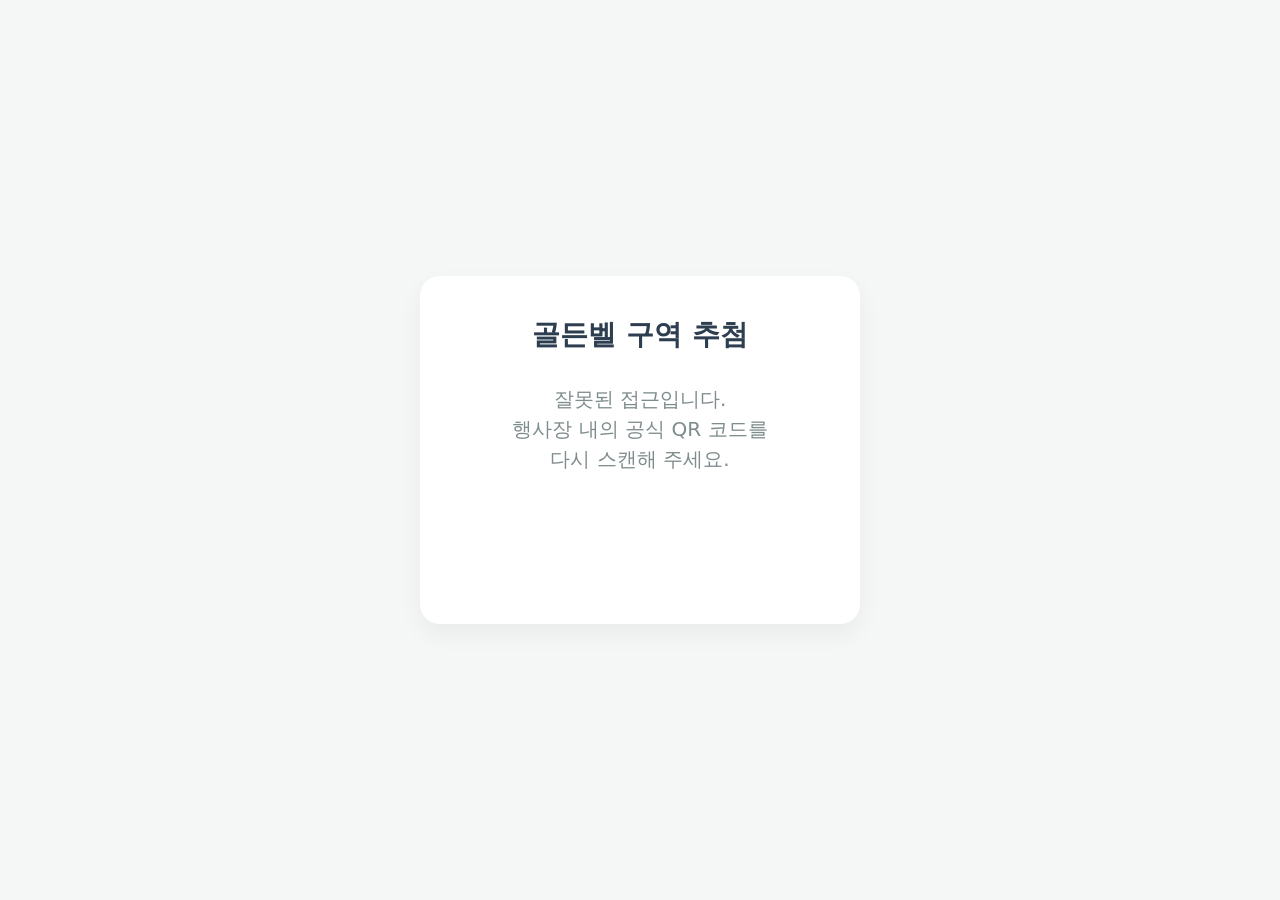
<file: 보물찾기.html>
<!DOCTYPE html>
<html lang="ko">
<head>
    <meta charset="UTF-8">
    <meta name="viewport" content="width=device-width, initial-scale=1.0">
    <title>과학관 특별 이벤트</title>
    <style>
        body { 
            font-family: 'Pretendard', -apple-system, BlinkMacSystemFont, system-ui, Roboto, 'Helvetica Neue', 'Segoe UI', 'Apple SD Gothic Neo', 'Noto Sans KR', 'Malgun Gothic', sans-serif;
            text-align: center; 
            padding: 50px 20px; 
            background-color: #f4f7f6; 
            margin: 0;
            display: flex;
            align-items: center;
            justify-content: center;
            min-height: 100vh;
            box-sizing: border-box;
        }
        .container { 
            background: white; 
            padding: 40px 20px; 
            border-radius: 20px; 
            box-shadow: 0 10px 25px rgba(0,0,0,0.05); 
            width: 100%;
            max-width: 400px; 
        }
        h1 { color: #2c3e50; font-size: 28px; margin-top: 0; margin-bottom: 15px; }
        .room-number { font-size: 20px; font-weight: 500; color: #7f8c8d; margin: 30px 0; line-height: 1.5; }
        .room-number span { font-size: 32px; font-weight: 800; color: #3498db; display: block; margin-top: 10px; }
        button { 
            background-color: #3498db; 
            color: white; 
            border: none; 
            padding: 18px 20px; 
            font-size: 20px; 
            font-weight: bold;
            border-radius: 12px; 
            cursor: pointer; 
            transition: all 0.3s ease; 
            width: 100%;
            box-shadow: 0 4px 15px rgba(52, 152, 219, 0.3);
            margin-top: 20px;
        }
        button:hover { background-color: #2980b9; transform: translateY(-2px); box-shadow: 0 6px 20px rgba(52, 152, 219, 0.4); }
        button:disabled { background-color: #bdc3c7; cursor: not-allowed; box-shadow: none; transform: none; }
        #result { margin-top: 30px; font-size: 22px; font-weight: bold; line-height: 1.6; min-height: 80px; }
        .win { color: #e74c3c; animation: pop 0.5s cubic-bezier(0.175, 0.885, 0.32, 1.275) forwards; }
        .lose { color: #95a5a6; animation: fadeIn 0.5s ease forwards; }
        
        @keyframes pop {
            0% { transform: scale(0.8); opacity: 0; }
            100% { transform: scale(1); opacity: 1; }
        }
        @keyframes fadeIn {
            from { opacity: 0; transform: translateY(10px); }
            to { opacity: 1; transform: translateY(0); }
        }
    </style>
</head>
<body>
    <div class="container">
        <h1>골든벨 구역 추첨</h1>
        <div id="room-info" class="room-number">
            QR 코드를 스캔해 주세요.
        </div>
        
        <button id="check-btn" style="display: none;" onclick="checkResult()">내 구역 당첨 결과 보기</button>
        
        <div id="result"></div>
    </div>

    <script>
        // 1. URL 파라미터에서 방 번호 읽기 (예: ?room=1)
        const urlParams = new URLSearchParams(window.location.search);
        const myRoom = urlParams.get('room');

        const roomInfoDiv = document.getElementById('room-info');
        const checkBtn = document.getElementById('check-btn');

        // 파라미터가 있으면 화면에 표시하고 버튼 활성화
        if (myRoom) {
            roomInfoDiv.innerHTML = `현재 서 계신 구역은<span>${myRoom}번 구역</span>입니다.`;
            checkBtn.style.display = 'block'; 
        } else {
            roomInfoDiv.innerHTML = "잘못된 접근입니다.<br>행사장 내의 공식 QR 코드를<br>다시 스캔해 주세요.";
        }

        // 2. 구글 시트 웹 게시 CSV 링크 (주신 링크 적용 완료)
        const GOOGLE_SHEET_CSV_URL = 'https://docs.google.com/spreadsheets/d/e/2PACX-1vSFqGfkrY_Zc2D18Rrk8yTsIcyipv_kPxtc0JTzx-b12qYy0kSFNrgH4VnX-nKkaZHSR7d2OP7_ZO_j/pub?output=csv';

        // 3. 당첨 확인 로직
        async function checkResult() {
            const resultDiv = document.getElementById('result');
            resultDiv.innerHTML = "결과를 확인하는 중입니다...<br>⏳";
            resultDiv.className = ''; // 기존 애니메이션 초기화
            checkBtn.disabled = true; 

            try {
                // 구글 시트 데이터 가져오기 (캐시 방지를 위해 끝에 타임스탬프 추가)
                const response = await fetch(GOOGLE_SHEET_CSV_URL + '&t=' + new Date().getTime());
                const data = await response.text();

                // CSV 데이터 파싱 (첫 번째 줄, 첫 번째 칸의 값)
                // 만약 시트에 '3'이라고 적혀있으면 winningRoom 변수에 '3'이 들어갑니다.
                const winningRoom = data.trim().split('\n')[0].split(',')[0].trim();

                // 내 구역 번호와 당첨 번호 비교
                if (myRoom === winningRoom) {
                    resultDiv.innerHTML = `🎉 축하합니다! 🎉<br>해당 구역이 당첨되었습니다!<br><br><span style="font-size: 16px; font-weight: normal; color: #555;">포우리 부스로 오셔서<br>상품을 받아가세요!</span>`;
                    resultDiv.className = 'win';
                } else {
                    resultDiv.innerHTML = `아쉽게도 이번 회차 당첨 구역은<br>${winningRoom}번 입니다.<br><br><span style="font-size: 16px; font-weight: normal; color: #555;">다음 기회를 노려주세요!</span>`;
                    resultDiv.className = 'lose';
                }
            } catch (error) {
                resultDiv.innerHTML = "일시적인 통신 오류가 발생했습니다.<br>잠시 후 다시 버튼을 눌러주세요.";
                console.error("통신 에러:", error);
                checkBtn.disabled = false; // 에러 시 다시 누를 수 있게 해제
            }
        }
    </script>
</body>
</html>
</file>
